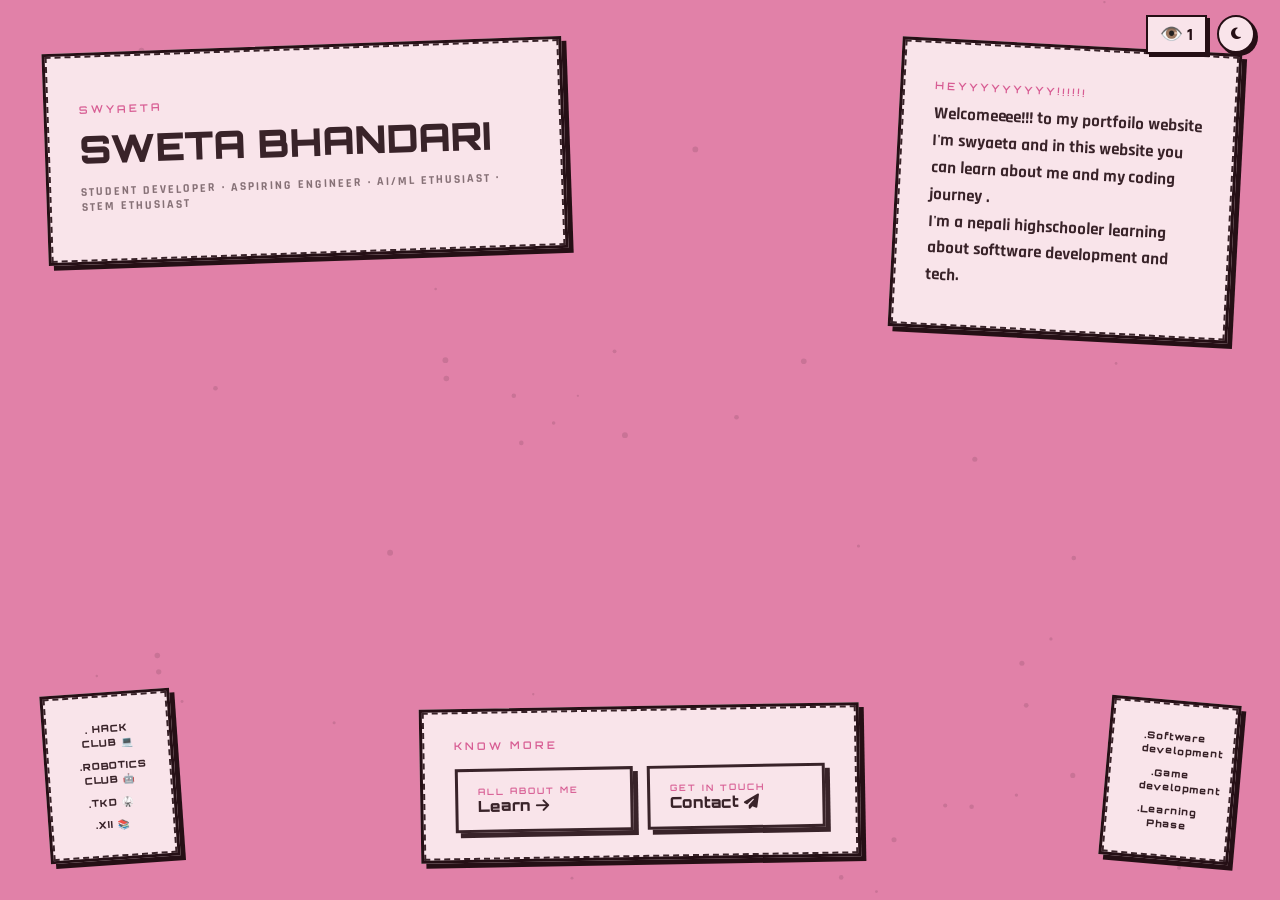
<file: index.html>
<!DOCTYPE html>
<html lang="en">
<head>
    <meta charset="UTF-8">
    <meta name="viewport" content="width=device-width, initial-scale=1.0">
    <title>Sweta Bhandari | Home</title>
    <link rel="stylesheet" href="style.css">
    <link href="https://fonts.googleapis.com/css2?family=Orbitron:wght@700;900&family=Rajdhani:wght@600;700&display=swap" rel="stylesheet">
    <link rel="stylesheet" href="https://cdnjs.cloudflare.com/ajax/libs/font-awesome/6.4.0/css/all.min.css">
</head>
<body>

    <canvas id="dotsCanvas"></canvas>

    <div class="top-utils">
        <div class="view-pill">👁️ <span id="counter">0</span></div>
        <button id="dark-btn" onclick="toggleTheme()"><i class="fa-solid fa-moon"></i></button>
    </div>

    <div class="stamp-scene">

      
        <div class="stamp stamp-main">
            <div class="stamp-inner">
                <div class="stamp-eyebrow">SWYAETA</div>
                <h1 class="stamp-name">SWETA BHANDARI</h1>
                <div class="stamp-sub">  Student Developer · Aspiring Engineer · AI/ML ethusiast  · STEM ethusiast</div>
            </div>
        </div>

        
        <div class="stamp stamp-tagline">
            <div class="stamp-inner">
                <div class="stamp-eyebrow">heyyyyyyyyy!!!!!!</div>
                <p class="stamp-desc">Welcomeeee!!! to my portfoilo website <br>I'm swyaeta and in this website you can learn about me and my coding journey .<br>I'm a nepali highschooler learning about softtware development and tech.</p>
            </div>
        </div>

       
        <div class="stamp stamp-badge">
            <div class="stamp-inner">
                <div class="badge-text">.Software development </div>
                <div class="badge-text">.Game development </div>
                 <div class="badge-text">.Learning Phase </div>
            </div>
        </div>

       
        <div class="stamp stamp-club">
            <div class="stamp-inner">
                
                <div class="badge-text">. HACK CLUB 💻</div>
                <div class="badge-text">.ROBOTICS CLUB 🤖</div>
                <div class="badge-text">.TKD 🥋</div>
                <div class="badge-text">.XII 📚</div>
                 
            </div>
        </div>

        
        <div class="stamp stamp-action">
            <div class="stamp-inner">
                <div class="stamp-eyebrow">Know More</div>
                <div class="stamp-buttons">
                    <a href="explore.html" class="stamp-btn stamp-btn-primary">
                        <span class="btn-top">All About Me</span>
                        <span class="btn-main">Learn <i class="fa-solid fa-arrow-right"></i></span>
                    </a>
                    <a href="contact.html" class="stamp-btn stamp-btn-secondary">
                        <span class="btn-top">GET IN TOUCH</span>
                        <span class="btn-main">Contact <i class="fa-solid fa-paper-plane"></i></span>
                    </a>
                </div>
            </div>
        </div>

    </div>

    <script src="script.js"></script>
</body>
</html>
</file>
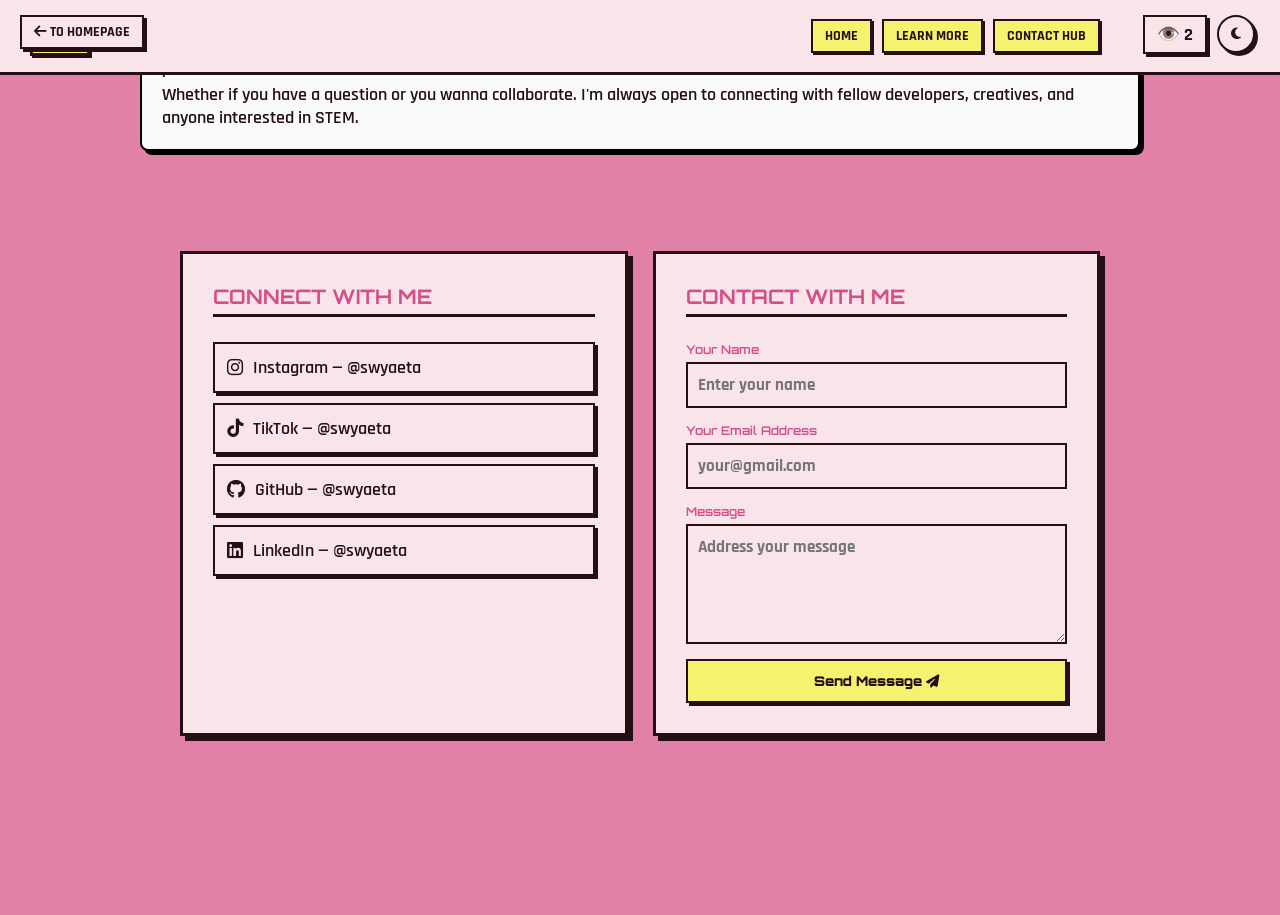
<file: contact.html>
<!DOCTYPE html>
<html lang="en">
<head>
    <meta charset="UTF-8">
    <meta name="viewport" content="width=device-width, initial-scale=1.0">
    <title>Contact Sweta Bhandari</title>
    <link rel="stylesheet" href="style.css">
    <link href="https://fonts.googleapis.com/css2?family=Orbitron:wght@700;900&family=Rajdhani:wght@600;700&display=swap" rel="stylesheet">
    <link rel="stylesheet" href="https://cdnjs.cloudflare.com/ajax/libs/font-awesome/6.4.0/css/all.min.css">
</head>
<body class="main-bg-fix standard-pad">

    <div class="top-utils" style="left: 20px; right: auto;">
        <a href="index.html" class="back-link"><i class="fa-solid fa-arrow-left"></i> TO HOMEPAGE</a>
    </div>

    <div class="top-utils">
        <div class="view-pill">👁️ <span id="counter">0</span></div>
        <button id="dark-btn" onclick="toggleTheme()"><i class="fa-solid fa-moon"></i></button>
    </div>

    <nav class="top-navbar">
        <div class="brand-name">SB</div>
        <div class="navigation-links">
            <a href="index.html">Home</a>
            <a href="explore.html">Learn More</a>
            <a href="#contact-anchored-box" class="nav-contact-highlight">Contact Hub</a>
        </div>
    </nav>
    <section class="brutalist hero padding">
        <div class="content-box">
            <p> .</p>
            <p> .</p>
             <p> Whether if you have a question or you wanna collaborate. I'm always open to connecting with fellow developers, creatives, and anyone interested in STEM.</p>
        </div>     
    </section>

    <div class="main-wrapper" style="margin-top: 100px;">
        <div class="split-flex-container" id="contact-anchored-box">

            <section class="brutalist-block half-width-flex">
                <h2 class="title-medium">Connect with Me</h2>
                <div class="socials-stack-buttons">
                    <a href="https://www.instagram.com/swyaeta" target="_blank" class="social-row-item"><i class="fa-brands fa-instagram"></i> Instagram — @swyaeta</a>
                    <a href="https://www.tiktok.com/@swyaeta" target="_blank" class="social-row-item"><i class="fa-brands fa-tiktok"></i> TikTok — @swyaeta</a>
                    <a href="https://github.com/swyaeta" target="_blank" class="social-row-item"><i class="fa-brands fa-github"></i> GitHub — @swyaeta</a>
                    <a href="https://www.linkedin.com/in/swyaeta" target="_blank" class="social-row-item"><i class="fa-brands fa-linkedin"></i> LinkedIn — @swyaeta</a>
                </div>
            </section>

            <section class="brutalist-block half-width-flex">
                <h2 class="title-medium">Contact With Me</h2>
                <form class="actual-form-element" id="contactForm">
                    <div class="form-input-row">
                        <label>Your Name</label>
                        <input type="text" id="form-name" placeholder="Enter your name" required>
                    </div>
                    <div class="form-input-row">
                        <label>Your Email Address</label>
                        <input type="email" id="form-email" placeholder="your@gmail.com" required>
                    </div>
                    <div class="form-input-row">
                        <label> Message</label>
                        <textarea id="form-message" placeholder="Address your message" required></textarea>
                    </div>
                    <button type="submit" class="send-message-button-click">Send Message <i class="fa-solid fa-paper-plane"></i></button>
                </form>
            </section>

        </div>
    </div>

    <script src="script.js"></script>
</body>
</html>
</file>
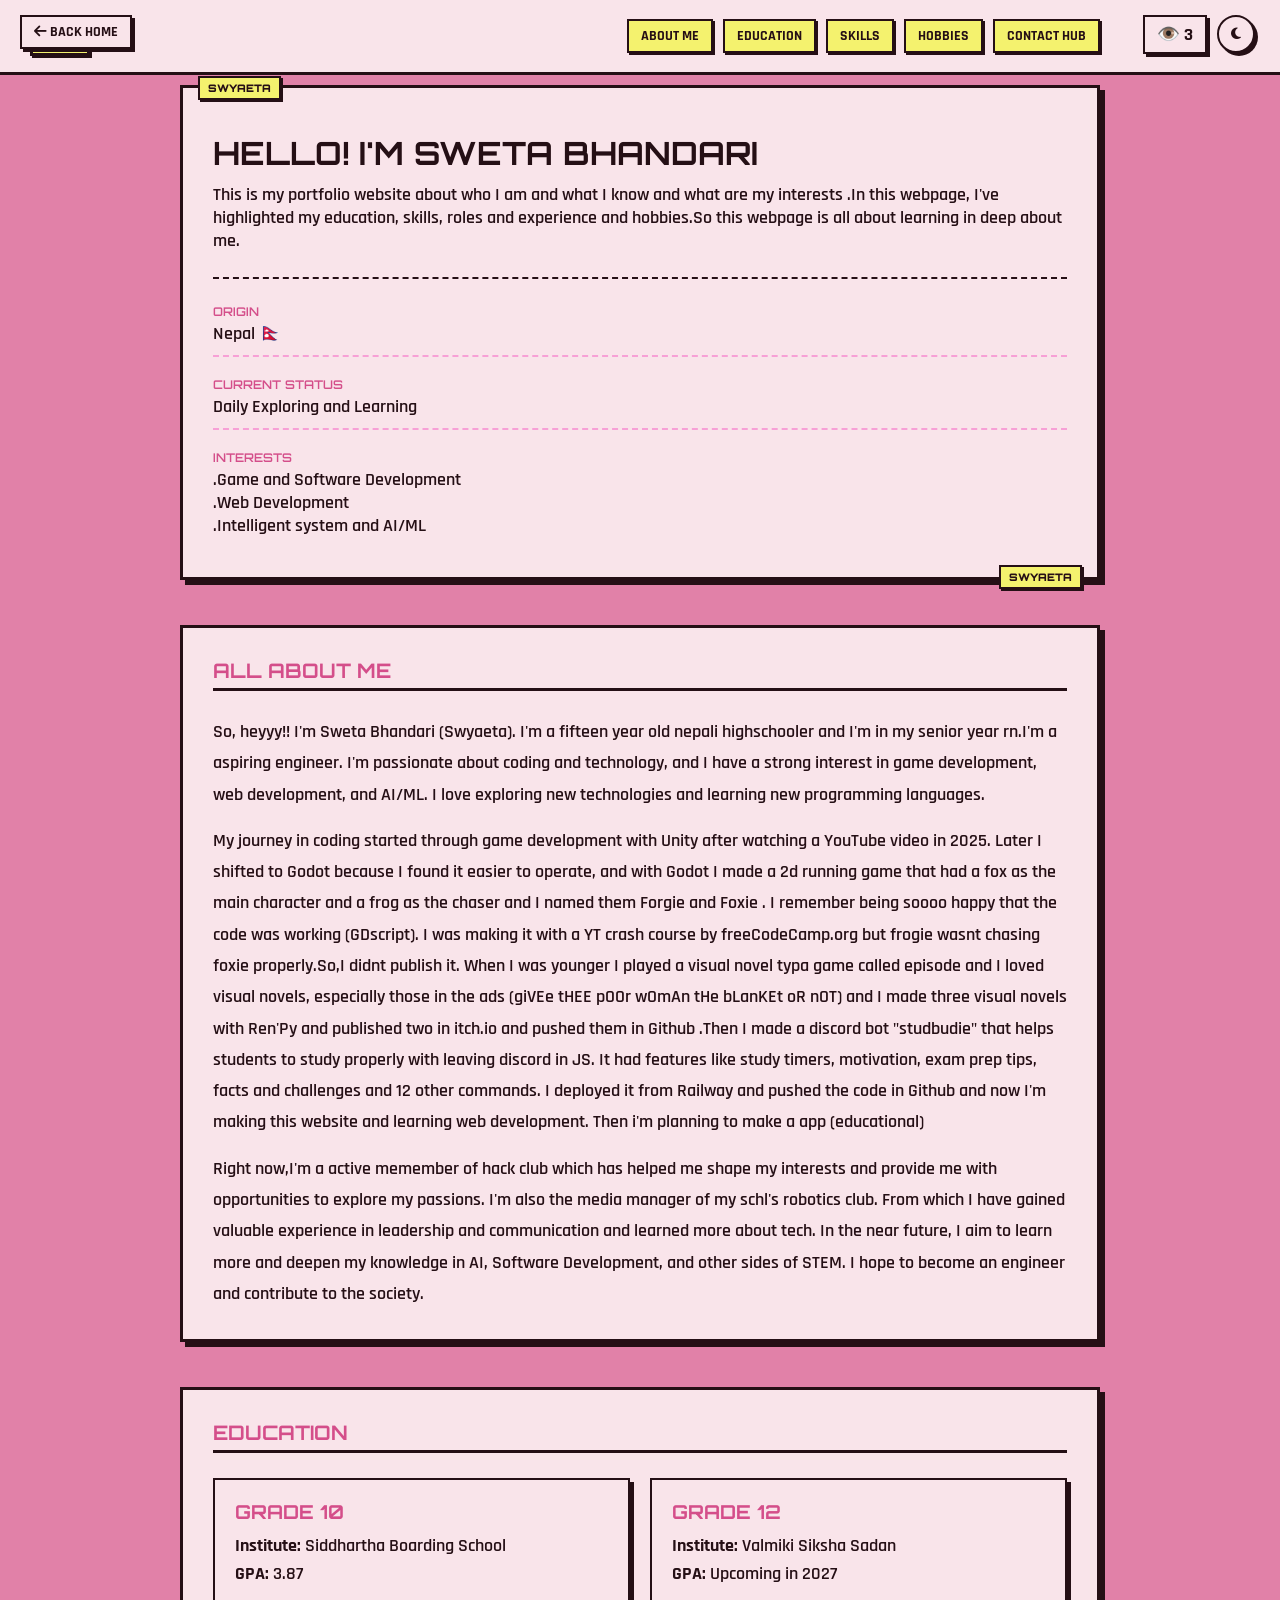
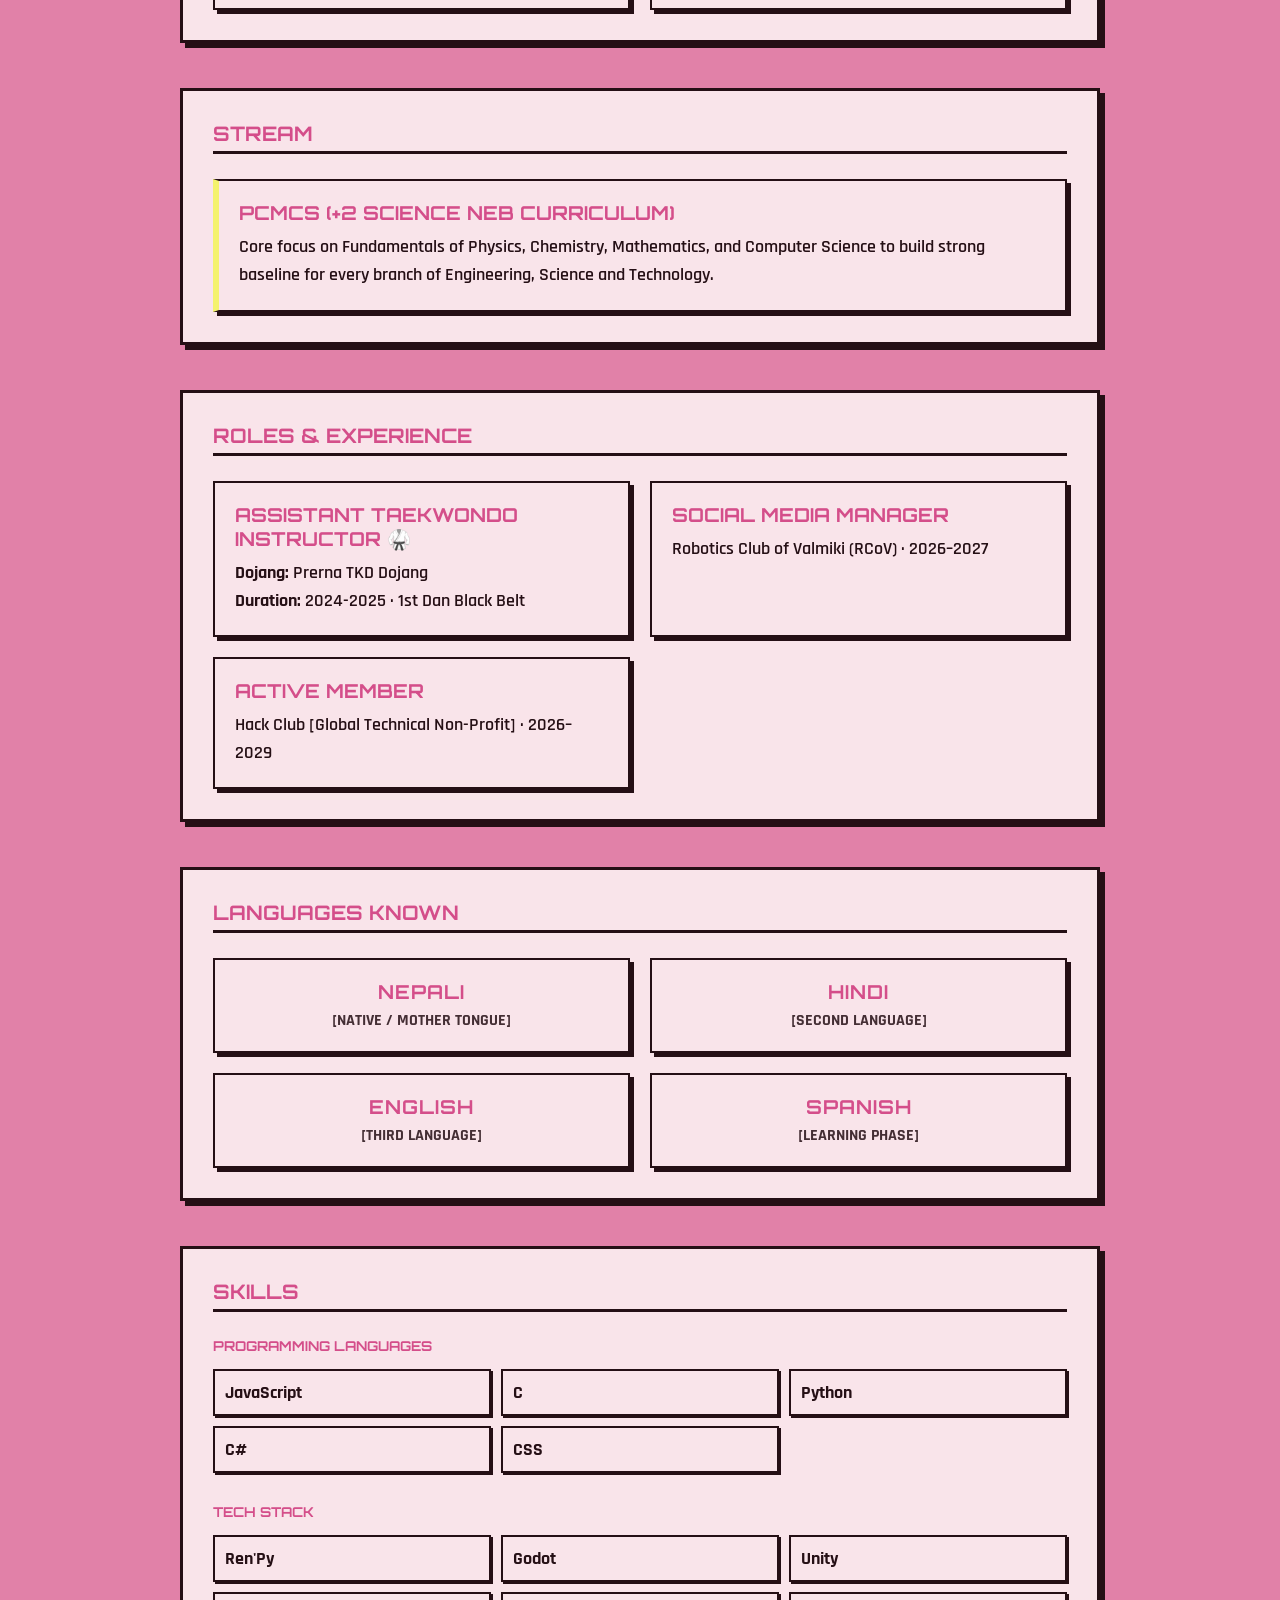
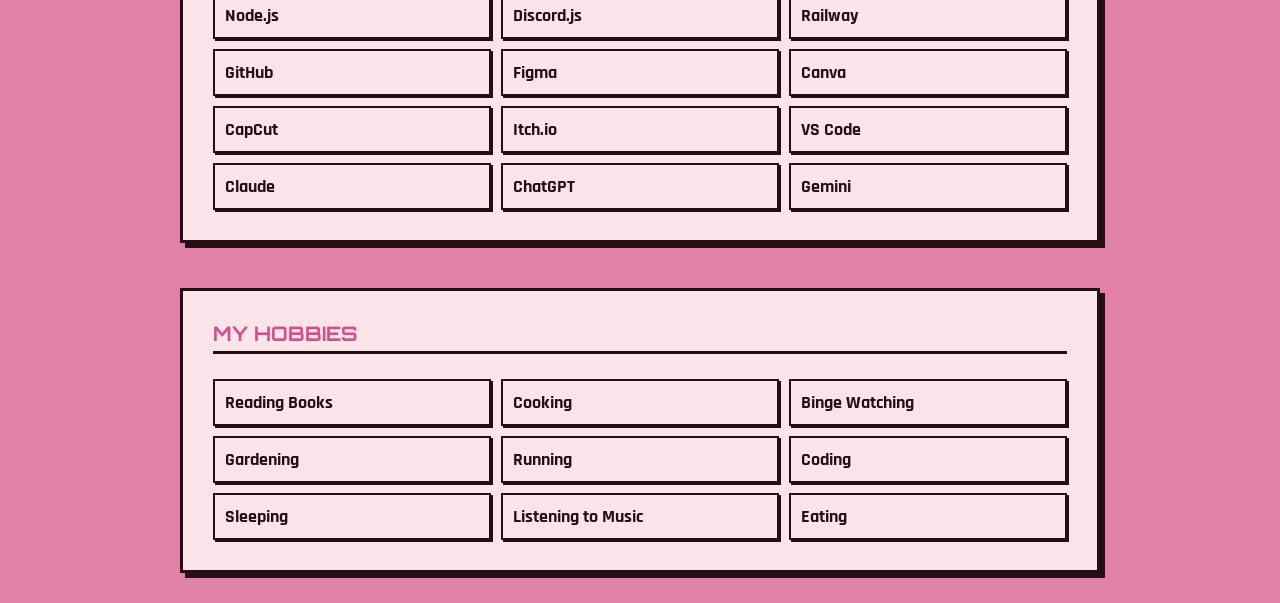
<file: explore.html>
<!DOCTYPE html>
<html lang="en">
<head>
    <meta charset="UTF-8">
    <meta name="viewport" content="width=device-width, initial-scale=1.0">
    <title>Sweta's Portfolio - Explore</title>
    <link rel="stylesheet" href="style.css">
    <link href="https://fonts.googleapis.com/css2?family=Orbitron:wght@700;900&family=Rajdhani:wght@600;700&display=swap" rel="stylesheet">
    <link rel="stylesheet" href="https://cdnjs.cloudflare.com/ajax/libs/font-awesome/6.4.0/css/all.min.css">
</head>
<body class="main-bg-fix standard-pad">

    <div class="top-utils" style="left: 20px; right: auto;">
        <a href="index.html" class="back-link">
            <i class="fa-solid fa-arrow-left"></i> BACK HOME
        </a>
    </div>

    <div class="top-utils">
        <div class="view-pill">👁️ <span id="counter">0</span></div>
        <button id="dark-btn" onclick="toggleTheme()">
            <i class="fa-solid fa-moon"></i>
        </button>
    </div>

    <nav class="top-navbar">
        <div class="brand-name">SB</div>
        <div class="navigation-links">
            <a href="#about">About me</a>
            <a href="#education">Education</a>
            <a href="#skills">Skills</a>
            <a href="#hobbies">Hobbies</a>
            <a href="contact.html" class="nav-contact-highlight">Contact Hub</a>
        </div>
    </nav>

    <div class="main-wrapper">

        <section id="intro" class="brutalist-block hero-padding">
            <span class="stamp-label top-l">SWYAETA</span>
            <span class="stamp-label bottom-r">SWYAETA</span>
            
            <h1 class="heading-large">Hello! I'm Sweta Bhandari</h1>
            <p class="tagline-sub">This is my portfolio website about who I am and what I know and what are my interests .In this webpage, I've highlighted my education, skills, roles and experience and hobbies.So this webpage is all about learning in deep about me.</p>
            
            <div class="dash-divider"></div>
            
            <div class="facts-list">
                <div class="fact-row">
                    <span class="label">ORIGIN</span>
                    <p>Nepal 🇳🇵</p>
                </div>
                <div class="fact-row">
                    <span class="label">CURRENT STATUS</span>
                    <p>Daily Exploring and Learning</p> 
                </div>
                <div class="fact-row">
                    <span class="label">INTERESTS</span>
                    <p>.Game and Software Development</p>
                    <p>.Web Development</p>
                    <p>.Intelligent system and AI/ML</p> 
                </div>
            </div>
        </section>

        <section id="about" class="brutalist-block">
            <h2 class="title-medium">All About Me</h2>
            <div class="paragraphs">
                <p>So, heyyy!! I'm Sweta Bhandari (Swyaeta). I'm a fifteen year old nepali highschooler and I'm in my senior year rn.I'm a aspiring engineer. I'm passionate about coding and technology, and I have a strong interest in game development, web development, and AI/ML. I love exploring new technologies and learning new programming languages.</p>
                <p>My journey in coding started through game development with Unity after watching a YouTube video in 2025. Later I shifted to Godot because I found it easier to operate, and with Godot I made a 2d running game that had a fox as the main character and a frog as the chaser and I named them Forgie and Foxie . I remember being soooo happy that the code was working (GDscript). I was making it with a YT crash course by freeCodeCamp.org but frogie wasnt chasing foxie properly.So,I didnt publish it. When I was younger I played a visual novel typa game called episode and I loved visual novels, especially those in the ads (giVEe tHEE pOOr wOmAn tHe bLanKEt oR nOT) and I made three visual novels with Ren'Py and published two in itch.io and pushed them in Github .Then I made a discord bot "studbudie" that helps students to study properly with leaving discord in JS. It had features like study timers, motivation, exam prep tips, facts and challenges and 12 other commands. I deployed it from Railway and pushed the code in Github and now I'm making this website and learning web development. Then i'm planning to make a app (educational)</p>
                <p>Right now,I'm a active memember of hack club which has helped me shape my interests and provide me with opportunities to explore my passions. I'm also the media manager of my schl's robotics club. From which I have gained valuable experience in leadership and communication and learned more about tech. In the near future, I aim to learn more and deepen my knowledge in AI, Software Development, and other sides of STEM. I hope to become an engineer and contribute to the society.</p>
            </div>
        </section>

        <section id="education" class="brutalist-block">
            <h2 class="title-medium">Education</h2>
            <div class="double-layout">
                <div class="grid-card item-hover">
                    <h3>Grade 10</h3>
                    <p><strong>Institute:</strong> Siddhartha Boarding School</p>
                    <p><strong>GPA:</strong> 3.87</p>
                </div>
                <div class="grid-card item-hover">
                    <h3>Grade 12</h3>
                    <p><strong>Institute:</strong> Valmiki Siksha Sadan</p>
                    <p><strong>GPA:</strong> Upcoming in 2027</p>
                </div>
            </div>
        </section>

        <section id="stream" class="brutalist-block">
            <h2 class="title-medium">Stream</h2>
            <div class="grid-card left-thick-yellow-border item-hover">
                <h3>PCMCS (+2 Science Neb Curriculum)</h3>
                <p>Core focus on Fundamentals of Physics, Chemistry, Mathematics, and Computer Science to build strong baseline for every branch of Engineering, Science and Technology.</p>
            </div>
        </section>

        <section id="roles" class="brutalist-block">
            <h2 class="title-medium">Roles & Experience</h2>
            <div class="double-layout">
                <div class="grid-card item-hover">
                    <h3>Assistant Taekwondo Instructor 🥋</h3>
                    <p><strong>Dojang:</strong> Prerna TKD Dojang</p>
                    <p><strong>Duration:</strong> 2024-2025 · 1st Dan Black Belt</p>
                </div>
                
                <div class="grid-card item-hover">
                    <h3>Social Media Manager</h3>
                    <p>Robotics Club of Valmiki (RCoV) · 2026–2027</p>
                </div>
                
                <div class="grid-card item-hover">
                    <h3>Active Member</h3>
                    <p>Hack Club [Global Technical Non-Profit] · 2026–2029</p>
                </div>
            </div>
        </section>
        

       <section id="languages" class="brutalist-block">
    <h2 class="title-medium">Languages Known</h2>
    <div class="languages-grid">
        <div class="lang-badge">
            <h3>Nepali</h3>
            <p>[Native / Mother tongue]</p>
        </div>
        <div class="lang-badge">
            <h3>Hindi</h3>
            <p>[Second language]</p>
        </div>
        <div class="lang-badge">
            <h3>English</h3>
            <p>[Third language]</p>
        </div>
        <div class="lang-badge">
            <h3>Spanish</h3>
            <p>[Learning phase]</p>
        </div>
    </div>
</section>
        <section id="skills" class="brutalist-block">
            <h2 class="title-medium">Skills</h2>
            
            <h3 class="group-header">Programming Languages</h3>
            <div class="pills-grid-container">
                <div class="skill-pills-badge">JavaScript</div>
                <div class="skill-pills-badge">C</div>
                <div class="skill-pills-badge">Python</div>
                <div class="skill-pills-badge">C#</div>
                <div class="skill-pills-badge">CSS</div>
            </div>

            
            <h3 class="group-header" style="margin-top: 30px;">Tech Stack</h3>
            <div class="pills-grid-container">
                <div class="skill-pills-badge">Ren'Py</div>
                <div class="skill-pills-badge">Godot</div>
                <div class="skill-pills-badge">Unity</div>
                <div class="skill-pills-badge">Node.js</div>
                <div class="skill-pills-badge">Discord.js</div>
                <div class="skill-pills-badge">Railway</div>
                <div class="skill-pills-badge">GitHub</div>
                <div class="skill-pills-badge">Figma</div>
                <div class="skill-pills-badge">Canva</div>
                <div class="skill-pills-badge">CapCut</div>
                <div class="skill-pills-badge">Itch.io</div>
                <div class="skill-pills-badge">VS Code</div>
                <div class="skill-pills-badge">Claude</div>
                <div class="skill-pills-badge">ChatGPT</div>
                <div class="skill-pills-badge">Gemini</div>
            </div>
        </section>

        <section id="hobbies" class="brutalist-block">
            <h2 class="title-medium">My Hobbies</h2>
            <div class="pills-grid-container">
                <div class="skill-pills-badge">Reading Books</div>
                <div class="skill-pills-badge">Cooking</div>
                <div class="skill-pills-badge">Binge Watching</div>
                <div class="skill-pills-badge">Gardening</div>
                <div class="skill-pills-badge">Running</div>
                <div class="skill-pills-badge">Coding</div>
                <div class="skill-pills-badge">Sleeping</div>
                <div class="skill-pills-badge">Listening to Music</div>
                <div class="skill-pills-badge">Eating</div>
            </div>
        </section>

    </div>

    <script src="script.js"></script>
</body>
</html>
</file>
<file: style.css>
* {
    box-sizing: border-box;
    margin: 0;
    padding: 0;
}

:root {
    --bg-color: #e181a8;
    --box-bg-color: #f9e4ea;
    --main-text-color: #250f15;
    --pink-bright: #f7a0d6;
    --pink-shadow: #d44e8a;
    --yellow-bright: #f4f26e;
    --card-border: 3px solid #250f15;
    --card-shadow: 5px 5px 0 #250f15;
    --hover-shadow: 8px 8px 0 #250f15;
}

[data-theme="dark"] {
    --bg-color: #14041a;
    --box-bg-color: #270b30;
    --main-text-color: #ffeef3;
    --pink-bright: #cc3759;
    --pink-shadow: #f0758f;
    --yellow-bright: #e6df00;
    --card-border: 3px solid #ffeef3;
    --card-shadow: 5px 5px 0 #040008;
    --hover-shadow: 8px 8px 0 #040008;
}

html {
    scroll-behavior: smooth;
}

body {
    font-family: 'Rajdhani', sans-serif;
    font-weight: 600;
    font-size: 1.15rem;
    background: var(--bg-color);
    color: var(--main-text-color);
    min-height: 100vh;
    overflow-x: hidden;
}

h1, h2, h3 {
    font-family: 'Orbitron', sans-serif;
    text-transform: uppercase;
    color: var(--main-text-color);
}

#dotsCanvas {
    position: fixed;
    top: 0;
    left: 0;
    width: 100%;
    height: 100%;
    pointer-events: none;
    z-index: 0;
}

.top-utils {
    position: fixed;
    top: 15px;
    right: 25px;
    display: flex;
    gap: 10px;
    z-index: 100000;
}

.view-pill, #dark-btn {
    background: var(--box-bg-color);
    border: 2px solid var(--main-text-color);
    color: var(--main-text-color);
    font-weight: 700;
    box-shadow: 3px 3px 0 var(--main-text-color);
    padding: 6px 12px;
}

#dark-btn {
    width: 38px;
    height: 38px;
    border-radius: 50%;
    cursor: pointer;
    display: flex;
    align-items: center;
    justify-content: center;
    transition: transform 0.2s;
}

#dark-btn:hover {
    transform: rotate(20deg) scale(1.1);
}

.stamp-scene {
    position: relative;
    width: 100vw;
    min-height: 100vh;
    z-index: 1;
}

.stamp {
    position: absolute;
    background: var(--box-bg-color);
    border: var(--card-border);
    box-shadow: var(--card-shadow);
    transition: transform 0.2s ease, box-shadow 0.2s ease;
    cursor: default;
}

.stamp-inner {
    border: 2px dashed var(--main-text-color);
    padding: 24px 30px; 
    height: 100%;
    display: flex;
    flex-direction: column;
    gap: 8px;
    opacity: 0.9;
}

.stamp:hover {
    box-shadow: var(--hover-shadow);
    z-index: 50 !important; 
}

.stamp-eyebrow {
    font-family: 'Orbitron', sans-serif;
    font-size: 0.65rem;
    letter-spacing: 3px;
    color: var(--pink-shadow);
    text-transform: uppercase;
}

.stamp-main {
    width: 520px;       
    top: 45px;          
    left: 45px;
    transform: rotate(-2deg);
    z-index: 10;
}

.stamp-main .stamp-inner {
    padding-top: 45px;    
    padding-bottom: 45px; 
    gap: 12px;
}

.stamp-main:hover {
    transform: rotate(0deg);
}

.stamp-name {
    font-family: 'Orbitron', sans-serif;
    font-size: 2.4rem;  
    font-weight: 900;
    line-height: 1.05;
    color: var(--main-text-color);
    text-transform: uppercase;
    white-space: nowrap; 
}

.stamp-name span {
    color: var(--yellow-bright);
    -webkit-text-stroke: 1px var(--main-text-color);
}

.stamp-sub {
    font-size: 0.75rem;
    letter-spacing: 2px;
    font-weight: 700;
    opacity: 0.6;
    text-transform: uppercase;
    margin-top: 4px;
}

.stamp-tagline {
    width: 340px;       
    top: 45px;
    right: 45px;
    transform: rotate(3deg);
    z-index: 5;
}

.stamp-tagline .stamp-inner {
    padding-top: 35px;   
    padding-bottom: 35px;
}

.stamp-tagline:hover {
    transform: rotate(1deg);
}

.stamp-desc {
    font-size: 1.05rem;
    font-weight: 700;
    line-height: 1.6;
    color: var(--main-text-color);
}

.stamp-action {
    width: 440px;       
    bottom: 40px;     
    left: 50%;
    transform: translateX(-50%) rotate(-1deg);
    z-index: 20; 
}

.stamp-action .stamp-inner {
    padding-top: 25px;   
    padding-bottom: 25px;
}

.stamp-action:hover {
    transform: translateX(-50%) rotate(0deg);
}

.stamp-buttons {
    display: flex;
    gap: 14px;
    margin-top: 8px;
    flex-wrap: nowrap; 
}

.stamp-btn {
    text-decoration: none;
    display: flex;
    flex-direction: column;
    padding: 14px 20px; 
    border: var(--card-border);
    box-shadow: var(--card-shadow);
    transition: transform 0.15s, box-shadow 0.15s, background 0.15s;
    flex: 1;
}

.stamp-btn-primary,
.stamp-btn-secondary {
    background: var(--box-bg-color);
    color: var(--main-text-color);
}

.stamp-btn:hover {
    transform: translate(-2px, -2px);
    box-shadow: var(--hover-shadow);
    background: var(--pink-bright);
}

.btn-top {
    font-family: 'Orbitron', sans-serif;
    font-size: 0.55rem;
    letter-spacing: 2px;
    color: var(--pink-shadow);
    text-transform: uppercase;
}

.btn-main {
    font-family: 'Orbitron', sans-serif;
    font-size: 0.95rem;
    font-weight: 900;
    color: var(--main-text-color);
}

/* --- Hack Club Badge --- */
.stamp-club {
    width: 130px;
    bottom: 40px;       
    left: 45px;
    transform: rotate(-4deg);
    z-index: 8;
    text-align: center;
}

.stamp-club:hover {
    transform: rotate(-1deg);
}

/* --- Black Belt / Robotics Badge --- */
.stamp-badge {
    width: 130px;
    bottom: 40px; 
    right: 45px; 
    transform: rotate(5deg);
    z-index: 8;
    text-align: center;
}

.stamp-badge:hover {
    transform: rotate(2deg);
}

.badge-emoji {
    font-size: 1.6rem;
    margin-bottom: 4px;
}

.badge-text {
    font-family: 'Orbitron', sans-serif;
    font-size: 0.6rem;
    font-weight: 900;
    letter-spacing: 1px;
    line-height: 1.5;
    color: var(--main-text-color); /* Updated: Changed from pink to match theme */
}

.back-btn, .back-link {
    text-decoration: none;
    font-size: 0.9rem;
    background: var(--box-bg-color);
    border: 2px solid var(--main-text-color);
    color: var(--main-text-color);
    font-weight: 700;
    box-shadow: 3px 3px 0 var(--main-text-color);
    padding: 6px 12px;
}

.top-navbar {
    position: fixed;
    top: 0;
    left: 0;
    width: 100%;
    height: 75px;
    background: var(--box-bg-color);
    border-bottom: var(--card-border);
    display: flex;
    align-items: center;
    justify-content: space-between;
    padding: 0 30px;
    z-index: 99999;
}

.brand-name {
    font-family: 'Orbitron', sans-serif;
    font-weight: 900;
    font-size: 1.3rem;
    background: var(--yellow-bright);
    border: var(--card-border);
    box-shadow: 2px 2px 0 var(--main-text-color);
    padding: 4px 10px;
}

.navigation-links {
    display: flex;
    gap: 10px;
}

@media (min-width: 769px) {
    .navigation-links { 
        margin-right: 150px; 
    }
}

.navigation-links a {
    text-decoration: none;
    color: var(--main-text-color);
    font-size: 0.9rem;
    font-weight: 700;
    text-transform: uppercase;
    background: var(--yellow-bright);
    border: 2px solid var(--main-text-color);
    box-shadow: 2px 2px 0 var(--main-text-color);
    padding: 6px 12px;
}

.navigation-links a:hover {
    transform: translate(-2px, -2px);
    box-shadow: 4px 4px 0 var(--main-text-color);
    background: var(--pink-bright);
}

.main-wrapper {
    max-width: 960px;
    margin: 85px auto 30px; 
    padding: 0 20px;
    display: flex;
    flex-direction: column;
    gap: 45px;
}

.brutalist-block {
    background: var(--box-bg-color);
    border: var(--card-border);
    box-shadow: var(--card-shadow);
    padding: 30px;
    position: relative;
    transition: transform 0.25s ease, box-shadow 0.25s ease;
}

.brutalist-block:hover {
    transform: translate(-3px, -3px);
    box-shadow: var(--hover-shadow);
}

.title-medium {
    font-size: 1.25rem;
    color: var(--pink-shadow);
    border-bottom: var(--card-border);
    padding-bottom: 5px;
    margin-bottom: 25px;
}

.stamp-label {
    position: absolute;
    font-family: 'Orbitron', sans-serif;
    font-size: 0.65rem;
    font-weight: 900;
    background: var(--yellow-bright);
    border: 2px solid var(--main-text-color);
    box-shadow: 2px 2px 0 var(--main-text-color);
    padding: 3px 8px;
}

.top-l { top: -12px; left: 15px; }
.bottom-r { bottom: -12px; right: 15px; }

.hero-padding { 
    padding-top: 45px; 
}

.heading-large { font-size: 2rem; margin-bottom: 10px; }
.tagline-sub { font-size: 1.15rem; margin-bottom: 25px; }
.dash-divider { border-top: 2px dashed var(--main-text-color); margin: 20px 0; }

.facts-list { display: flex; flex-direction: column; gap: 15px; }
.fact-row { border-bottom: 2px dashed var(--pink-bright); padding-bottom: 10px; }
.fact-row:last-child { border-bottom: none; }
.label { font-family: 'Orbitron', sans-serif; font-size: 0.75rem; color: var(--pink-shadow); }
.val { font-size: 1.25rem; font-weight: 700; }

.paragraphs p { margin-bottom: 15px; line-height: 1.7; }
.paragraphs p:last-child { margin-bottom: 0; }

.double-layout {
    display: grid;
    grid-template-columns: 1fr 1fr;
    gap: 20px;
}

.content-box {
    background-color: #f9f9f9;
    border: 2px solid #000000;
    padding: 20px;
    margin: 15px auto;
    border-radius: 8px;
    max-width: 1000px;
    box-shadow: 4px 4px 0px #000000;
}

[data-theme="dark"] .content-box {
    background-color: #270b30;
    border: 2px solid #250f15;
    box-shadow: 4px 4px 0px #250f15;
}

.grid-card {
    background: var(--box-bg-color);
    border: 2px solid var(--main-text-color);
    box-shadow: 4px 4px 0 var(--main-text-color);
    padding: 20px;
    cursor: pointer;
    transition: transform 0.2s, box-shadow 0.2s, background 0.2s;
}

.grid-card h3 { 
    font-size: 1.2rem; 
    color: var(--pink-shadow); 
    margin-bottom: 8px; 
}

.grid-card p { 
    font-size: 1.1rem; 
    line-height: 1.6; 
}

.grid-card:hover,
.item-hover:hover { 
    box-shadow: 7px 7px 0 var(--main-text-color); 
    background: var(--pink-bright); 
    transform: translate(-3px, -3px); 
}

.left-thick-yellow-border { 
    border-left: 6px solid var(--yellow-bright); 
}

.group-header { 
    font-family: 'Orbitron', sans-serif; 
    font-size: 0.85rem; 
    color: var(--pink-shadow); 
    margin-bottom: 15px; 
}

.pills-grid-container { 
    display: grid; 
    grid-template-columns: repeat(3, 1fr); 
    gap: 10px; 
}

.languages-grid {
    display: grid;
    grid-template-columns: 1fr 1fr; 
    gap: 20px;
    margin-top: 15px;
}

.lang-badge {
    background: var(--box-bg-color);
    border: 2px solid var(--main-text-color);
    box-shadow: 4px 4px 0 var(--main-text-color);
    padding: 20px;
    text-align: center;
    transition: background 0.2s, transform 0.2s, box-shadow 0.2s;
}

.lang-badge h3 {
    font-family: 'Orbitron', sans-serif;
    font-size: 1.2rem;
    font-weight: 700;
    letter-spacing: 1px;
    color: var(--pink-shadow);
    margin-bottom: 6px;
    transition: color 0.2s;
}

.lang-badge p {
    font-family: 'Rajdhani', sans-serif;
    font-size: 1rem;
    font-weight: 700;
    text-transform: uppercase;
    color: var(--main-text-color);
    opacity: 0.85;
}

.lang-badge:hover {
    background: var(--pink-bright);
    transform: translate(-3px, -3px);
    box-shadow: 7px 7px 0 var(--main-text-color);
}

.lang-badge:hover h3 {
    color: var(--main-text-color);
}

@media (max-width: 600px) {
    .languages-grid {
        grid-template-columns: 1fr; 
    }
}

.skill-pills-badge {
    background: var(--box-bg-color);
    border: 2px solid var(--main-text-color);
    box-shadow: 2px 2px 0 var(--main-text-color);
    padding: 10px;
    font-weight: 700;
    display: flex;
    align-items: center;
    gap: 8px;
    transition: background 0.2s;
}

.skill-pills-badge i { 
    color: var(--pink-shadow); 
}

.skill-pills-badge:hover { 
    background: var(--pink-bright); 
}

.split-flex-container { display: flex; gap: 25px; }
.half-width-flex { flex: 1; }
.socials-stack-buttons { display: flex; flex-direction: column; gap: 10px; }

.social-row-item {
    text-decoration: none;
    color: var(--main-text-color);
    background: var(--box-bg-color);
    border: 2px solid var(--main-text-color);
    box-shadow: 3px 3px 0 var(--main-text-color);
    padding: 12px;
    display: flex;
    align-items: center;
    gap: 10px;
    transition: transform 0.15s, box-shadow 0.15s, background 0.15s;
}

.social-row-item:hover {
    background: var(--pink-bright);
    transform: translate(-2px, -2px);
    box-shadow: 5px 5px 0 var(--main-text-color);
}

.actual-form-element { display: flex; flex-direction: column; gap: 15px; }
.form-input-row { display: flex; flex-direction: column; gap: 5px; }
.form-input-row label { font-family: 'Orbitron', sans-serif; font-size: 0.75rem; color: var(--pink-shadow); }

.actual-form-element input, 
.actual-form-element textarea {
    background: var(--box-bg-color);
    border: 2px solid var(--main-text-color);
    color: var(--main-text-color);
    font-family: 'Rajdhani', sans-serif;
    font-weight: 700;
    font-size: 1.05rem;
    padding: 10px;
    outline: none;
}

.actual-form-element input:focus, 
.actual-form-element textarea:focus { 
    background: var(--pink-bright); 
}

.actual-form-element textarea { 
    min-height: 120px; 
    resize: vertical; 
}

.send-message-button-click {
    font-family: 'Orbitron', sans-serif;
    font-weight: 900;
    background: var(--yellow-bright);
    border: 2px solid var(--main-text-color);
    color: var(--main-text-color);
    box-shadow: 3px 3px 0 var(--main-text-color);
    padding: 12px;
    cursor: pointer;
    transition: transform 0.15s, box-shadow 0.15s;
}

.send-message-button-click:hover {
    transform: translate(-2px, -2px);
    box-shadow: 5px 5px 0 var(--main-text-color);
}

@media (max-width: 768px) {
    .stamp-scene {
        position: relative;
        min-height: 100vh;
        display: flex;
        flex-direction: column;
        align-items: center;
        justify-content: center;
        padding: 80px 20px 40px;
        gap: 16px;
    }

    .stamp {
        position: relative !important;
        left: auto !important;
        top: auto !important;
        right: auto !important;
        bottom: auto !important;
        width: 100% !important;
        max-width: 340px;
        transform: none !important;
    }

    .stamp-main { transform: rotate(-2deg) !important; }
    .stamp-tagline { transform: rotate(1.5deg) !important; }
    .stamp-action { transform: rotate(-1deg) !important; }
    .stamp-badge, .stamp-club { max-width: 160px; }

    .top-navbar { 
        position: relative; 
        height: auto; 
        flex-direction: column; 
        padding: 15px; 
        gap: 10px; 
    }
    
    .navigation-links { 
        flex-wrap: wrap; 
        justify-content: center; 
        margin-right: 0 !important; 
    }
    
    .top-utils { 
        position: fixed; 
        top: auto; 
        bottom: 15px; 
        right: 15px; 
    }
    
    .split-flex-container, 
    .double-layout { 
        flex-direction: column; 
        grid-template-columns: 1fr; 
    }
    
    .pills-grid-container { 
        grid-template-columns: repeat(2, 1fr); 
    }
}

@media (max-width: 420px) {
    .pills-grid-container { 
        grid-template-columns: 1fr; 
    }
}
</file>
